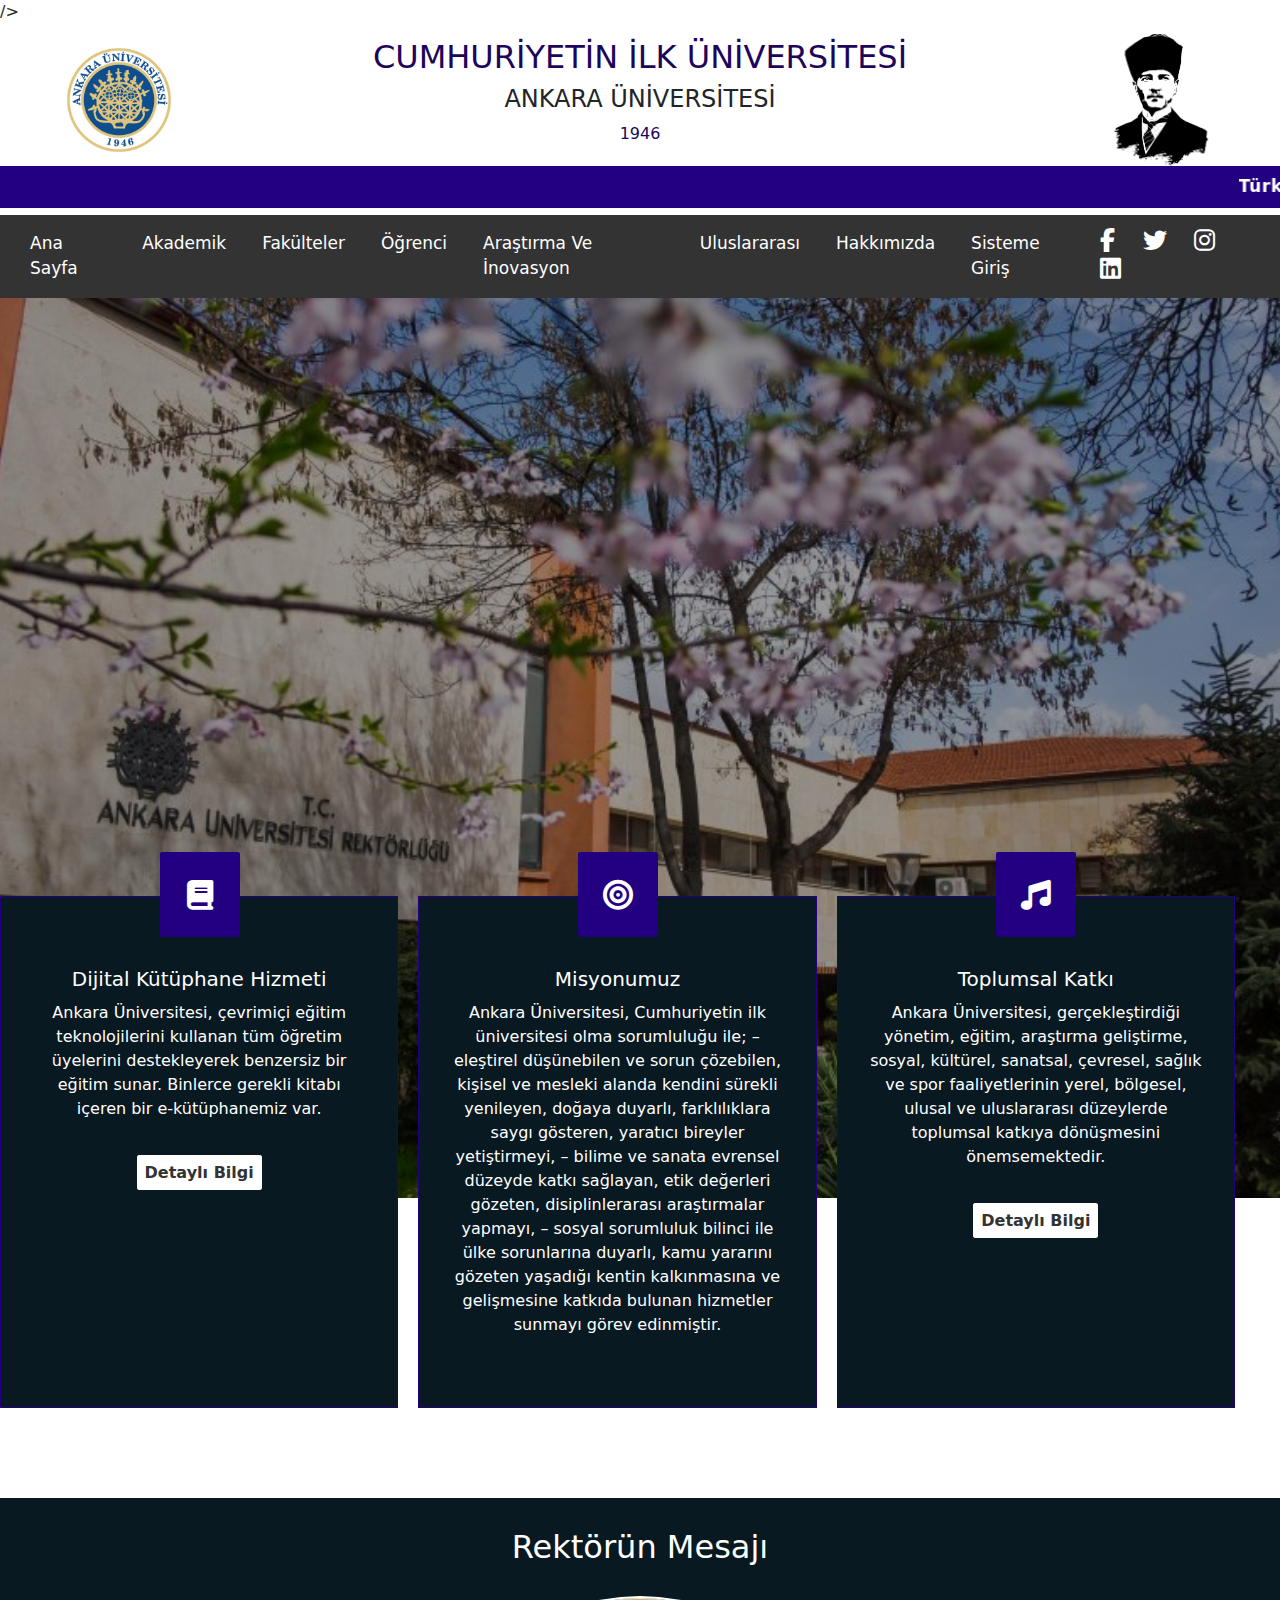
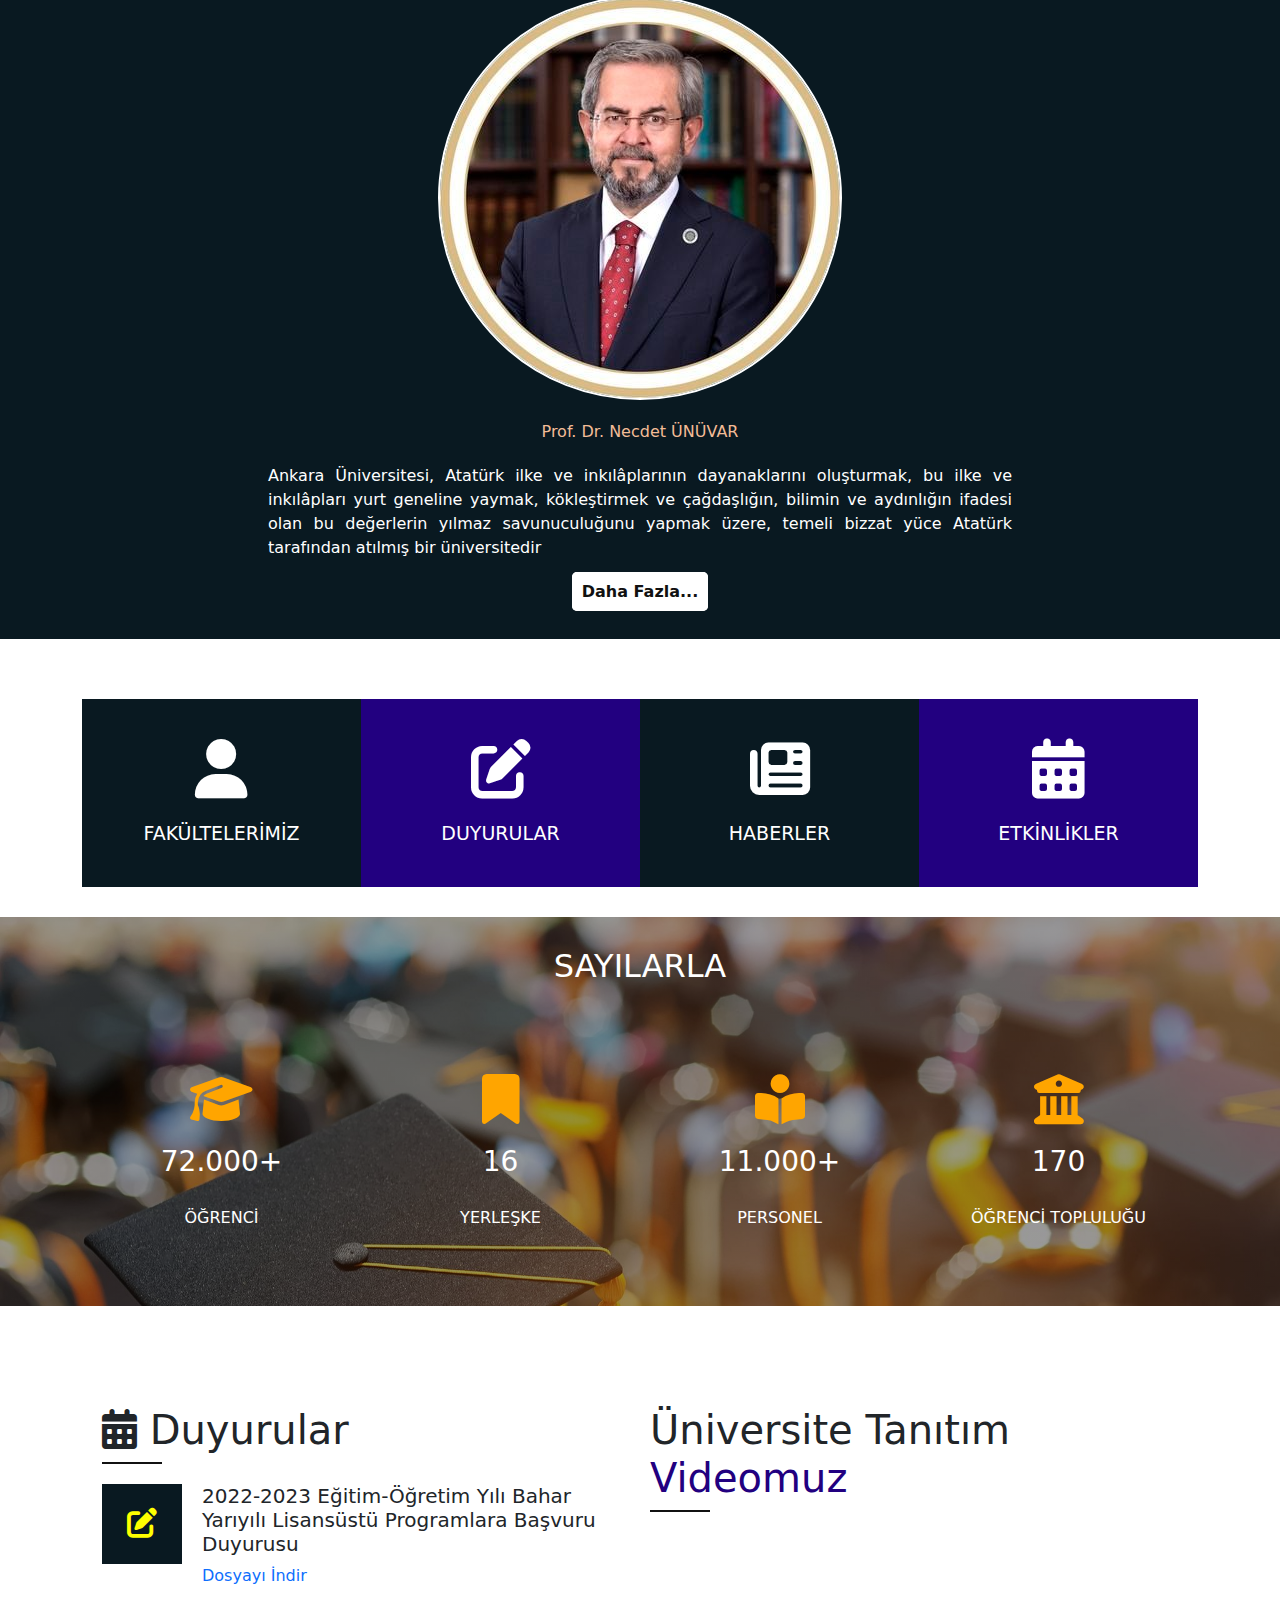
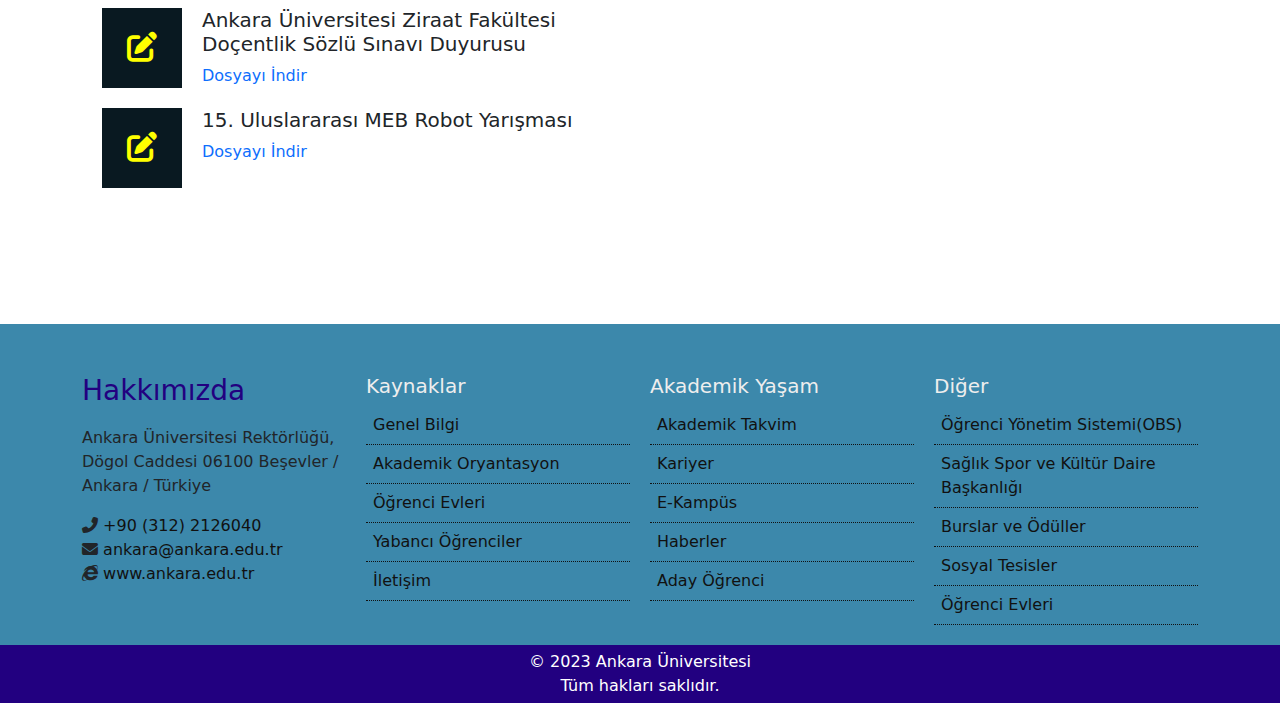
<file: index.html>
<!DOCTYPE html>
<html lang="en">
<head>
    <meta charset="UTF-8">
    <meta http-equiv="X-UA-Compatible" content="IE=edge">
    <meta name="viewport" content="width=device-width, initial-scale=1.0">
    <title>ANKARA UNIVERSITY</title>
    <link rel="stylesheet" type="text/html" href="https://googledrive.com/host/1nmfqYFCgCVcG8N8MFQcfaWWTYxEhoXoz" />/>
    <!-- font awesome cdn -->
    
    <link rel="stylesheet" href="https://cdnjs.cloudflare.com/ajax/libs/font-awesome/6.2.1/css/all.min.css" />
    <!-- bootstrap css cdn -->
    <link href="https://cdn.jsdelivr.net/npm/bootstrap@5.0.2/dist/css/bootstrap.min.css" rel="stylesheet">
    <!-- css link -->
    <link rel="stylesheet" href="./css/style.css">

</head>
<body>
    <!-- header starts here -->
    <div class="header">
        <!-- top nav -->
        <div class="top-nav">
            <div class="top-nav-logo1">
                <img src="./images/kngc-logo.png">
            </div>
            <div class="top-nav-title">
                <h2>CUMHURİYETİN İLK ÜNİVERSİTESİ</h2>
                <h4>ANKARA ÜNİVERSİTESİ</h4>
                <p>1946</p>
            </div>
            <div class="top-nav-logo2">
                <img src="./images/mujib-logo.png">
            </div>
        </div>

        <!-- marquee -->
        <marquee direction="left">Türkiye Cumhuriyetinin İlk Üniversitesi</marquee>

        <!-- navbar  -->
        <nav class="navbar navbar-expand-lg">
            <div class="container-fluid">
              <button class="navbar-toggler" type="button" data-bs-toggle="collapse" data-bs-target="#navbarNav" aria-controls="navbarNav" aria-expanded="false" aria-label="Toggle navigation">
                <i class="fa-solid fa-bars"></i>
              </button>
              <div class="collapse navbar-collapse" id="navbarNav">
                <ul class="navbar-nav">
                  <li class="nav-item"><a class="nav-link" href="index.html">Ana Sayfa</a></li>
                  <li class="nav-item"><a class="nav-link" href="akademik.html">Akademik</a></li>
                  <li class="nav-item"><a class="nav-link" href="fakülteler.html">Fakülteler</a></li>
                  <li class="nav-item"><a class="nav-link" href="öğrenci.html">Öğrenci</a></li>
                  <li class="nav-item"><a class="nav-link" href="#">Araştırma Ve İnovasyon</a></li>
                  <li class="nav-item"><a class="nav-link" href="#">Uluslararası</a></li>
                  <li class="nav-item"><a class="nav-link" href="#">Hakkımızda</a></li>
                  <li class="nav-item"><a class="nav-link" href="login.html">Sisteme Giriş</a></li>
                </ul>
                
                <div class="follow">
                  <a href="https://www.facebook.com/AnkaraUniversitesi" class="fab fa-facebook-f"></a>
                  <a href="https://twitter.com/AnkaraUni" class="fab fa-twitter"></a>
                  <a href="https://www.instagram.com/ankara.uni/" class="fab fa-instagram"></a>
                  <a href="https://www.linkedin.com/school/ankara-university/" class="fab fa-linkedin"></a>
              </div> 

              </div>
            </div>
          </nav>

          <!-- main starts here -->
          <div class="main">
            <div class="main-cards">
                <div class="single-card">
                    <i class="fa-solid fa-book"></i>
                    <h5>Dijital Kütüphane Hizmeti</h5>
                    <p>Ankara Üniversitesi, çevrimiçi eğitim teknolojilerini kullanan tüm öğretim üyelerini destekleyerek benzersiz bir eğitim sunar. Binlerce gerekli kitabı içeren bir e-kütüphanemiz var.</p>
                    <a href="" class="my-btn">Detaylı Bilgi</a>
                </div>
                <div class="single-card">
                    <i class="fa-solid fa-bullseye"></i>
                    <h5>Misyonumuz</h5>
                    <p>Ankara Üniversitesi, Cumhuriyetin ilk üniversitesi olma sorumluluğu ile;
                        – eleştirel düşünebilen ve sorun çözebilen, kişisel ve mesleki alanda kendini sürekli yenileyen, doğaya duyarlı, farklılıklara saygı gösteren, yaratıcı bireyler yetiştirmeyi,
                        – bilime ve sanata evrensel düzeyde katkı sağlayan, etik değerleri gözeten, disiplinlerarası araştırmalar yapmayı,
                        – sosyal sorumluluk bilinci ile ülke sorunlarına duyarlı, kamu yararını gözeten yaşadığı kentin kalkınmasına ve gelişmesine katkıda bulunan hizmetler sunmayı
                        
                        görev edinmiştir.</p>
                </div>
                <div class="single-card">
                    <i class="fa-solid fa-music"></i>
                    <h5>Toplumsal Katkı</h5>
                    <p>Ankara Üniversitesi, gerçekleştirdiği yönetim, eğitim, araştırma geliştirme, sosyal, kültürel, sanatsal, çevresel, sağlık ve spor faaliyetlerinin yerel, bölgesel, ulusal ve uluslararası düzeylerde toplumsal katkıya dönüşmesini önemsemektedir.</p>
                    <a href="" class="my-btn">Detaylı Bilgi</a>
                </div>
            </div>
          </div>
    </div>

    <!-- VC Message starts here -->
    <div class="vc-message">
      <h2>Rektörün Mesajı</h2>
      <div class="vc-img">
        <img src="./images/vc-img.jpg">
        <p>Prof. Dr. Necdet ÜNÜVAR</p>
        <article>Ankara Üniversitesi, Atatürk ilke ve inkılâplarının dayanaklarını oluşturmak, bu ilke ve inkılâpları yurt geneline yaymak, kökleştirmek ve çağdaşlığın, bilimin ve aydınlığın ifadesi olan bu değerlerin yılmaz savunuculuğunu yapmak üzere, temeli bizzat yüce Atatürk tarafından atılmış bir üniversitedir</article>
        <a href="" class="my-btn">Daha Fazla...</a>
      </div>
    </div>

    <!-- link section starts here -->
    <div class="container">
      <div class="link-section text-center">
        <div class="single-link">
          <i class="fa-solid fa-user"></i>
          <a href="">FAKÜLTELERİMİZ</a>
        </div>
        <div class="single-link">
          <i class="fa-solid fa-pen-to-square"></i>
          <a href="">DUYURULAR</a>
        </div>
        <div class="single-link">
          <i class="fa-solid fa-newspaper"></i>
          <a href="">HABERLER</a>
        </div>
        <div class="single-link">
          <i class="fa-solid fa-calendar-days"></i>
          <a href="">ETKİNLİKLER</a>
        </div>
      </div>
    </div>

    <!-- current starts here -->
    <div class="current">
      <div class="container text-center">
        <h2>SAYILARLA</h2>
        <div class="current-section">
          <div class="single-current-section">
            <i class="fa-solid fa-graduation-cap"></i>
            <h3 id="count1">72.000+</h3>
            <p>ÖĞRENCİ</p>
          </div>
          <div class="single-current-section">
            <i class="fa-solid fa-bookmark"></i>
            <h3 id="count1">16</h3>
            <p>YERLEŞKE</p>
          </div>
          <div class="single-current-section">
            <i class="fa-solid fa-book-open-reader"></i>
            <h3 id="count1">11.000+</h3>
            <p>PERSONEL</p>
          </div>
          <div class="single-current-section">
            <i class="fa-solid fa-building-columns"></i>
            <h3 id="count1">170</h3>
            <p>ÖĞRENCİ TOPLULUĞU</p>
          </div>
        </div>
      </div>
    </div>

    <!-- press starts here -->
    <div class="press">
      <div class="container">
        <div class="press-section">
          <!-- single section -->
          <div class="press-news">
            <h1 class="press-title"><i class="fa-solid fa-calendar-days"></i> Duyurular</h1>
            <div class="press-news-row">
              <div class="press-icon">
                <i class="fa-sharp fa-solid fa-pen-to-square"></i>
              </div>
              <div>
                <h5>2022-2023 Eğitim-Öğretim Yılı Bahar Yarıyılı Lisansüstü Programlara Başvuru Duyurusu</h5>
                <a href="">Dosyayı İndir</a>
              </div>
            </div>
            <div class="press-news-row">
              <div class="press-icon">
                <i class="fa-sharp fa-solid fa-pen-to-square"></i>
              </div>
              <div>
                <h5>Ankara Üniversitesi Ziraat Fakültesi Doçentlik Sözlü Sınavı Duyurusu</h5>
                <a href="">Dosyayı İndir</a>
              </div>
            </div>
            <div class="press-news-row">
              <div class="press-icon">
                <i class="fa-sharp fa-solid fa-pen-to-square"></i>
              </div>
              <div>
                <h5>15. Uluslararası MEB Robot Yarışması</h5>
                <a href="">Dosyayı İndir</a>
              </div>
            </div>
          </div>
          <!-- single section -->
          <div class="press-video">
            <h1 class="press-title"> Üniversite Tanıtım <span>Videomuz</span></h1>
            <div>
                <iframe width="560" height="315" src="https://www.youtube.com/embed/fHUwbTKauvs" title="YouTube video player" frameborder="0" allow="accelerometer; autoplay; clipboard-write; encrypted-media; gyroscope; picture-in-picture; web-share" allowfullscreen></iframe>
            </div>
          </div>
        </div>
      </div>
    </div>

    <!-- footer starts here -->
    <footer>
      <div class="container">
        <div class="footer-section">
          <!-- single section -->
          <div class="single-footer-section">
            <h3>Hakkımızda</h3>
            <p>Ankara Üniversitesi Rektörlüğü, Dögol Caddesi 06100
                Beşevler / Ankara / Türkiye</p>
            <div class="contact-info">
              <article><i class="fa-solid fa-phone-flip"></i><a href=""> +90 (312) 2126040</a></article>
              <article><i class="fa-solid fa-envelope"></i><a href=""> ankara@ankara.edu.tr</a></article>
              <article><i class="fa-brands fa-internet-explorer"></i><a href=""> www.ankara.edu.tr</a></article>
            </div>
          </div>
          <!-- single section -->
          <div class="single-footer-section">
            <h5>Kaynaklar</h5>
            <div class="footer-links">
              <a href="">Genel Bilgi</a>
              <a href="">Akademik Oryantasyon</a>
              <a href="">Öğrenci Evleri</a>
              <a href="">Yabancı Öğrenciler</a>
              <a href="">İletişim</a>
            </div>
          </div>
          <!-- single section -->
          <div class="single-footer-section">
            <h5>Akademik Yaşam</h5>
            <div class="footer-links">
              <a href="">Akademik Takvim</a>
              <a href="">Kariyer</a>
              <a href="">E-Kampüs</a>
              <a href="">Haberler</a>
              <a href="">Aday Öğrenci</a>
            </div>
          </div>
          <!-- single section -->
          <div class="single-footer-section">
            <h5>Diğer</h5>
            <div class="footer-links">
              <a href="">Öğrenci Yönetim Sistemi(OBS)</a>
              <a href="">Sağlık Spor ve Kültür Daire Başkanlığı</a>
              <a href="">Burslar ve Ödüller</a>
              <a href="">Sosyal Tesisler</a>
              <a href="">Öğrenci Evleri</a>
            </div>
          </div>
        </div>
      </div>
      <div class="copyright text-center">
        <article>© 2023 Ankara Üniversitesi</article>
        <span>Tüm hakları saklıdır.</span>
      </div>
    </footer>

    <!-- Bootstrap Javascript cdn -->
    <script src="https://cdn.jsdelivr.net/npm/@popperjs/core@2.9.2/dist/umd/popper.min.js"></script>
    <script src="https://cdn.jsdelivr.net/npm/bootstrap@5.0.2/dist/js/bootstrap.min.js"></script>
</body>
</html>
</file>
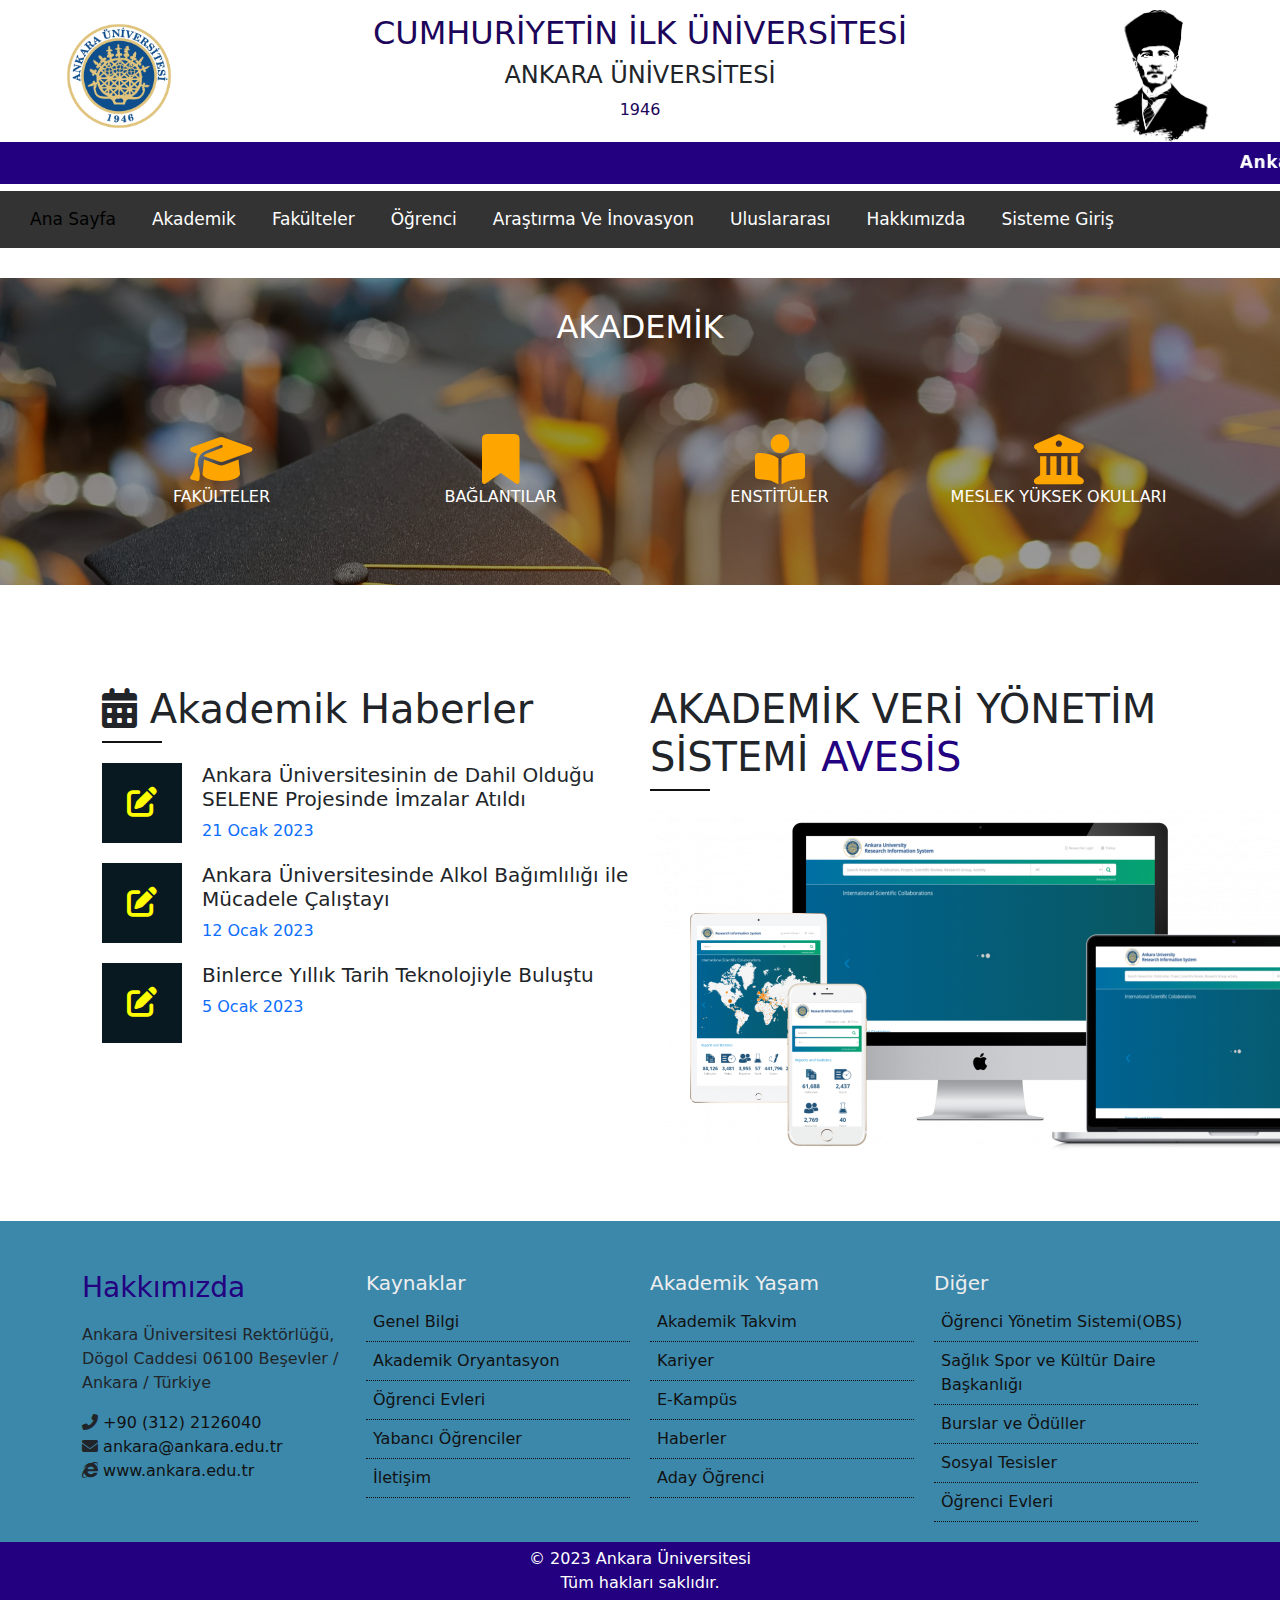
<file: akademik.html>
<!DOCTYPE html>
<html lang="en">
<head>
    <meta charset="UTF-8">
    <meta http-equiv="X-UA-Compatible" content="IE=edge">
    <meta name="viewport" content="width=device-width, initial-scale=1.0">
    <title>ANKARA UNIVERSITY</title>
    <!-- font awesome cdn -->
    <link rel="stylesheet" href="https://cdnjs.cloudflare.com/ajax/libs/font-awesome/6.2.1/css/all.min.css" />
    <!-- bootstrap css cdn -->
    <link href="https://cdn.jsdelivr.net/npm/bootstrap@5.0.2/dist/css/bootstrap.min.css" rel="stylesheet">
    <!-- css link -->
    <link rel="stylesheet" href="./css/style.css">
</head>
<body>
    <!-- header starts here -->
    <div class="header">
        <!-- top nav -->
        <div class="top-nav">
            <div class="top-nav-logo1">
                <img src="./images/kngc-logo.png">
            </div>
            <div class="top-nav-title">
                <h2>CUMHURİYETİN İLK ÜNİVERSİTESİ</h2>
                <h4>ANKARA ÜNİVERSİTESİ</h4>
                <p>1946</p>
            </div>
            <div class="top-nav-logo2">
                <img src="./images/mujib-logo.png">
            </div>
        </div>

        <!-- marquee -->
        <marquee direction="left">Ankara Üniversitesi Bilgi İşlem Daire Başkanlığı</marquee>

        <!-- navbar  -->
        <nav class="navbar navbar-expand-lg">
            <div class="container-fluid">
              <button class="navbar-toggler" type="button" data-bs-toggle="collapse" data-bs-target="#navbarNav" aria-controls="navbarNav" aria-expanded="false" aria-label="Toggle navigation">
                <i class="fa-solid fa-bars"></i>
              </button>
              <div class="collapse navbar-collapse" id="navbarNav">
                <ul class="navbar-nav">
                  <li class="nav-item"><a class="nav-link active" href="index.html">Ana Sayfa</a></li>
                  <li class="nav-item"><a class="nav-link" href="akademik.html">Akademik</a></li>
                  <li class="nav-item"><a class="nav-link" href="fakülteler.html">Fakülteler</a></li>
                  <li class="nav-item"><a class="nav-link" href="öğrenci.html">Öğrenci</a></li>
                  <li class="nav-item"><a class="nav-link" href="#">Araştırma Ve İnovasyon</a></li>
                  <li class="nav-item"><a class="nav-link" href="#">Uluslararası</a></li>
                  <li class="nav-item"><a class="nav-link" href="#">Hakkımızda</a></li>
                  <li class="nav-item"><a class="nav-link" href="login.html">Sisteme Giriş</a></li>
                </ul> 

              </div>
            </div>
          </nav>
<!-- akademik starts here -->
    <div class="current">
        <div class="container text-center">
          <h2>AKADEMİK</h2>
          <div class="current-section">
            <div class="single-current-section">
              <i class="fa-solid fa-graduation-cap"></i>
              <p>FAKÜLTELER</p>
            </div>
            <div class="single-current-section">
              <i class="fa-solid fa-bookmark"></i>
              <p>BAĞLANTILAR</p>
            </div>
            <div class="single-current-section">
              <i class="fa-solid fa-book-open-reader"></i>
              <p>ENSTİTÜLER</p>
            </div>
            <div class="single-current-section">
              <i class="fa-solid fa-building-columns"></i>
              <p>MESLEK YÜKSEK OKULLARI</p>
            </div>
          </div>
        </div>
      </div>
  

  <!-- press starts here -->
  <div class="press">
    <div class="container">
      <div class="press-section">
        <!-- single section -->
        <div class="press-news">
          <h1 class="press-title"><i class="fa-solid fa-calendar-days"></i> Akademik Haberler</h1>
          <div class="press-news-row">
            <div class="press-icon">
              <i class="fa-sharp fa-solid fa-pen-to-square"></i>
            </div>
            <div>
              <h5>Ankara Üniversitesinin de Dahil Olduğu SELENE Projesinde İmzalar Atıldı</h5>
              <a href="#">21 Ocak 2023</a>
            </div>
          </div>
          <div class="press-news-row">
            <div class="press-icon">
              <i class="fa-sharp fa-solid fa-pen-to-square"></i>
            </div>
            <div>
              <h5>Ankara Üniversitesinde Alkol Bağımlılığı ile Mücadele Çalıştayı</h5>
              <a href="">12 Ocak 2023</a>
            </div>
          </div>
          <div class="press-news-row">
            <div class="press-icon">
              <i class="fa-sharp fa-solid fa-pen-to-square"></i>
            </div>
            <div>
              <h5>Binlerce Yıllık Tarih Teknolojiyle Buluştu</h5>
              <a href="">5 Ocak 2023</a>
            </div>
          </div>
        </div>
        <!-- single section -->
        <div class="press-video">
          <h1 class="press-title"> AKADEMİK VERİ YÖNETİM SİSTEMİ <span>AVESİS</span></h1>
          <div>
            <img src="./images/avesis.png">
          </div>
        </div>
      </div>
    </div>
  </div>

  <!-- footer starts here -->
  <footer>
    <div class="container">
      <div class="footer-section">
        <!-- single section -->
        <div class="single-footer-section">
          <h3>Hakkımızda</h3>
          <p>Ankara Üniversitesi Rektörlüğü, Dögol Caddesi 06100
              Beşevler / Ankara / Türkiye</p>
          <div class="contact-info">
            <article><i class="fa-solid fa-phone-flip"></i><a href=""> +90 (312) 2126040</a></article>
            <article><i class="fa-solid fa-envelope"></i><a href=""> ankara@ankara.edu.tr</a></article>
            <article><i class="fa-brands fa-internet-explorer"></i><a href=""> www.ankara.edu.tr</a></article>
          </div>
        </div>
        <!-- single section -->
        <div class="single-footer-section">
          <h5>Kaynaklar</h5>
          <div class="footer-links">
            <a href="">Genel Bilgi</a>
            <a href="">Akademik Oryantasyon</a>
            <a href="">Öğrenci Evleri</a>
            <a href="">Yabancı Öğrenciler</a>
            <a href="">İletişim</a>
          </div>
        </div>
        <!-- single section -->
        <div class="single-footer-section">
          <h5>Akademik Yaşam</h5>
          <div class="footer-links">
            <a href="">Akademik Takvim</a>
            <a href="">Kariyer</a>
            <a href="">E-Kampüs</a>
            <a href="">Haberler</a>
            <a href="">Aday Öğrenci</a>
          </div>
        </div>
        <!-- single section -->
        <div class="single-footer-section">
          <h5>Diğer</h5>
          <div class="footer-links">
            <a href="">Öğrenci Yönetim Sistemi(OBS)</a>
            <a href="">Sağlık Spor ve Kültür Daire Başkanlığı</a>
            <a href="">Burslar ve Ödüller</a>
            <a href="">Sosyal Tesisler</a>
            <a href="">Öğrenci Evleri</a>
          </div>
        </div>
      </div>
    </div>
    <div class="copyright text-center">
      <article>© 2023 Ankara Üniversitesi</article>
      <span>Tüm hakları saklıdır.</span>
    </div>
  </footer>

  <!-- Bootstrap Javascript cdn -->
  <script src="https://cdn.jsdelivr.net/npm/@popperjs/core@2.9.2/dist/umd/popper.min.js"></script>
  <script src="https://cdn.jsdelivr.net/npm/bootstrap@5.0.2/dist/js/bootstrap.min.js"></script>
</body>
</html>
</file>
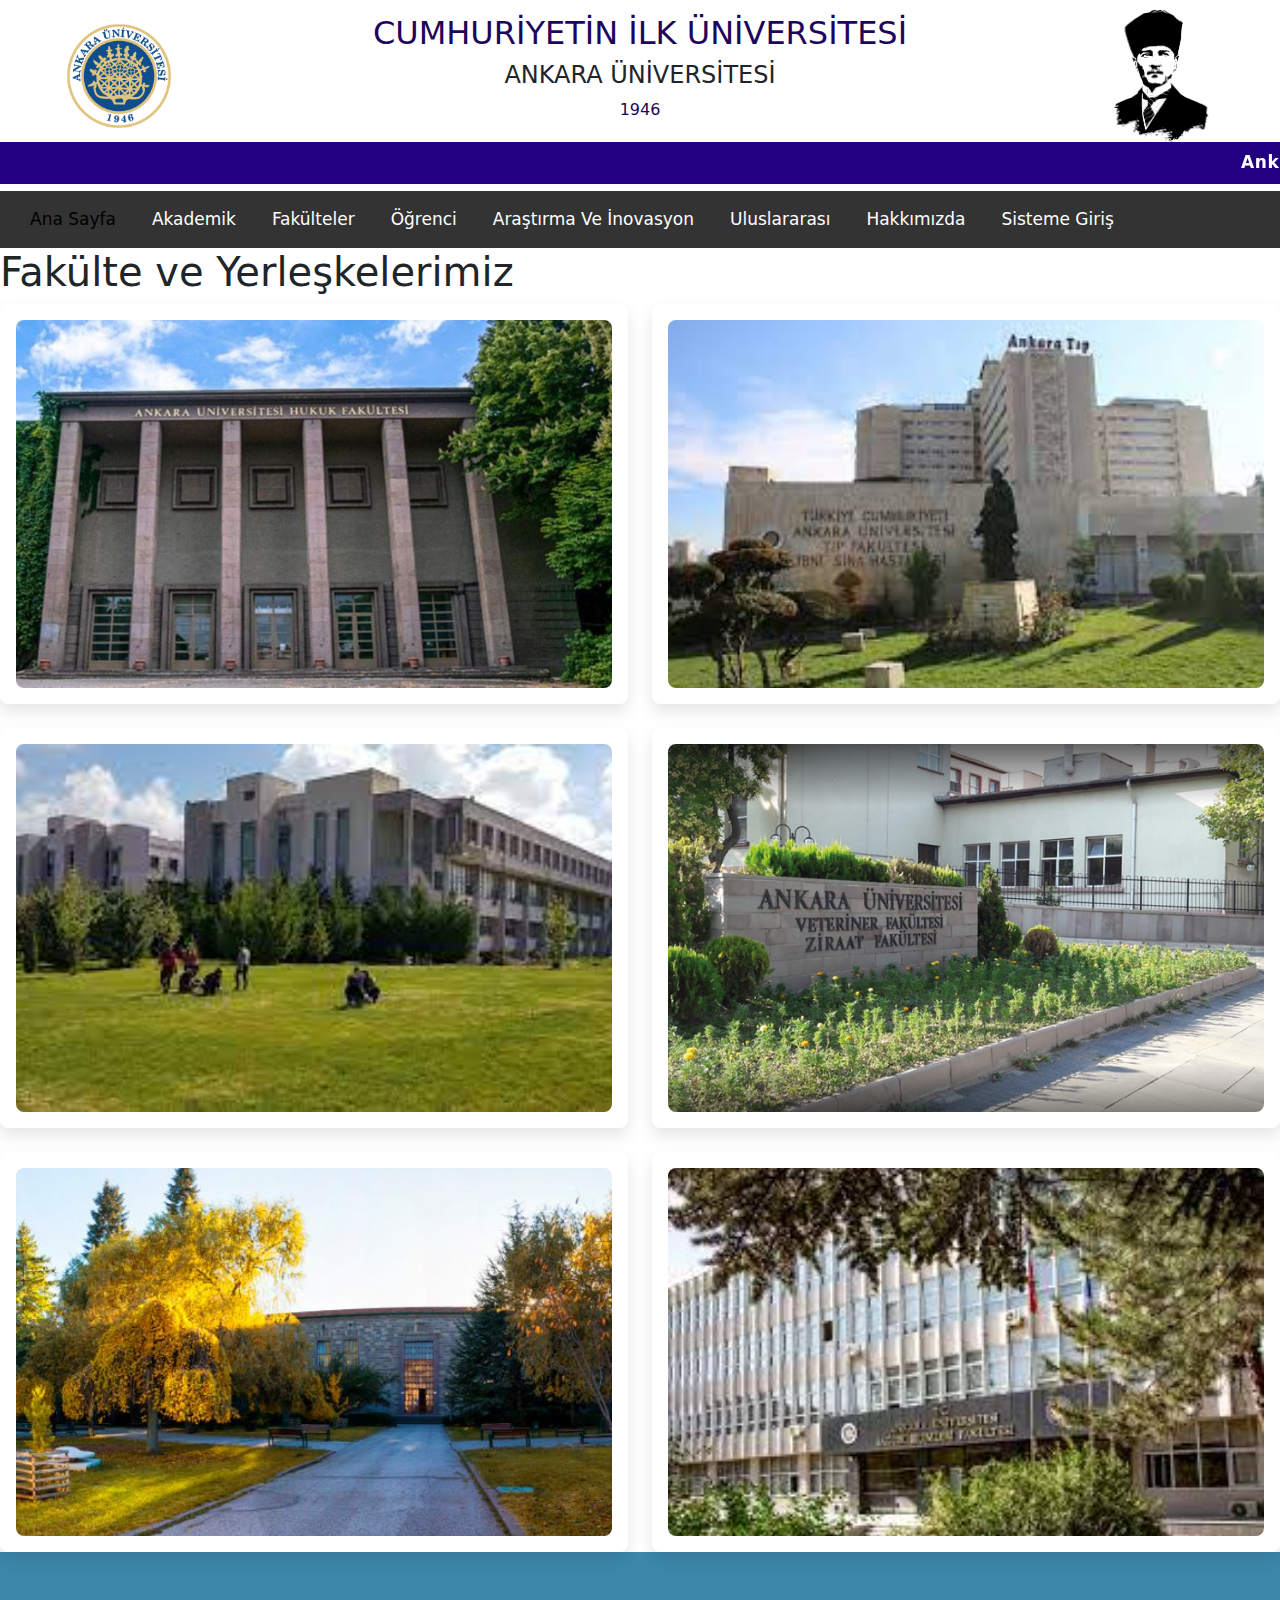
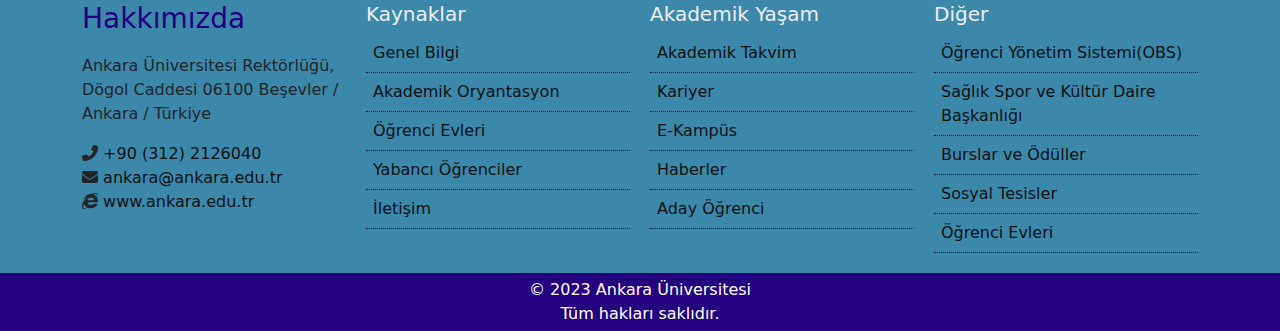
<file: fakülteler.html>
<!DOCTYPE html>
<html lang="en">
<head>
    <meta charset="UTF-8">
    <meta http-equiv="X-UA-Compatible" content="IE=edge">
    <meta name="viewport" content="width=device-width, initial-scale=1.0">
    <title>ANKARA UNIVERSITY</title>
    <!-- font awesome cdn -->
    <link rel="stylesheet" href="https://cdnjs.cloudflare.com/ajax/libs/font-awesome/6.2.1/css/all.min.css" />
    <!-- bootstrap css cdn -->
    <link href="https://cdn.jsdelivr.net/npm/bootstrap@5.0.2/dist/css/bootstrap.min.css" rel="stylesheet">
    <!-- css link -->
    <link rel="stylesheet" href="./css/style.css">
</head>
<body>
    <!-- header starts here -->
    <div class="header">
        <!-- top nav -->
        <div class="top-nav">
            <div class="top-nav-logo1">
                <img src="./images/kngc-logo.png">
            </div>
            <div class="top-nav-title">
                <h2>CUMHURİYETİN İLK ÜNİVERSİTESİ</h2>
                <h4>ANKARA ÜNİVERSİTESİ</h4>
                <p>1946</p>
            </div>
            <div class="top-nav-logo2">
                <img src="./images/mujib-logo.png">
            </div>
        </div>

        <!-- marquee -->
        <marquee direction="left">Ankara Üniversitesi Fakülteler</marquee>

        <!-- navbar  -->
        <nav class="navbar navbar-expand-lg">
            <div class="container-fluid">
              <button class="navbar-toggler" type="button" data-bs-toggle="collapse" data-bs-target="#navbarNav" aria-controls="navbarNav" aria-expanded="false" aria-label="Toggle navigation">
                <i class="fa-solid fa-bars"></i>
              </button>
              <div class="collapse navbar-collapse" id="navbarNav">
                <ul class="navbar-nav">
                  <li class="nav-item"><a class="nav-link active" href="index.html">Ana Sayfa</a></li>
                  <li class="nav-item"><a class="nav-link" href="akademik.html">Akademik</a></li>
                  <li class="nav-item"><a class="nav-link" href="fakülteler.html">Fakülteler</a></li>
                  <li class="nav-item"><a class="nav-link" href="öğrenci.html">Öğrenci</a></li>
                  <li class="nav-item"><a class="nav-link" href="#">Araştırma Ve İnovasyon</a></li>
                  <li class="nav-item"><a class="nav-link" href="#">Uluslararası</a></li>
                  <li class="nav-item"><a class="nav-link" href="#">Hakkımızda</a></li>
                  <li class="nav-item"><a class="nav-link" href="login.html">Sisteme Giriş</a></li>
                </ul> 

              </div>
            </div>
          </nav>




<!-- faculty section starts  -->

<section class="portfolio" id="portfolio">

  <h1 class="heading"> <span> Fakülte ve </span> Yerleşkelerimiz </h1>

  <div class="box-container">

      <div class="box">
          <img src="images/hukuk.jpg" alt="">
          <h3> Hukuk Fakültesi </h3>
          <div class="icons">
              <a href="http://www.law.ankara.edu.tr/" class="fas fa-link"></a>
              <a href="#" class="fas fa-share"></a>
              <a href="#" class="fas fa-search"></a>
          </div>
      </div>

      <div class="box">
          <img src="images/tıp.jpg" alt="">
          <h3> Tıp Fakültesi </h3>
          <div class="icons">
              <a href="http://www.medicine.ankara.edu.tr/" class="fas fa-link"></a>
              <a href="#" class="fas fa-share"></a>
              <a href="#" class="fas fa-search"></a>
          </div>
      </div>

      <div class="box">
          <img src="images/müh.jpg" alt="">
          <h3> Mühendislik Fakültesi </h3>
          <div class="icons">
              <a href="http://www.eng.ankara.edu.tr/" class="fas fa-link"></a>
              <a href="#" class="fas fa-share"></a>
              <a href="#" class="fas fa-search"></a>
          </div>
      </div>

      <div class="box">
          <img src="images/ziraat.jpg" alt="">
          <h3> Veterinerlik Fakültesi </h3>
          <div class="icons">
              <a href="http://www.veterinary.ankara.edu.tr/" class="fas fa-link"></a>
              <a href="#" class="fas fa-share"></a>
              <a href="#" class="fas fa-search"></a>
          </div>
      </div>

      <div class="box">
          <img src="images/fen.jpg" alt="">
          <h3> Fen Fakültesi </h3>
          <div class="icons">
              <a href="http://www.science.ankara.edu.tr/" class="fas fa-link"></a>
              <a href="#" class="fas fa-share"></a>
              <a href="#" class="fas fa-search"></a>
          </div>
      </div>

      <div class="box">
          <img src="images/SAĞLIK.jpg" alt="">
          <h3> Sağlık Bilimleri Fakültesi </h3>
          <div class="icons">
              <a href="http://health.ankara.edu.tr/" class="fas fa-link"></a>
              <a href="#" class="fas fa-share"></a>
              <a href="#" class="fas fa-search"></a>
          </div>
      </div>

  </div>

</section>


  <!-- footer starts here -->
  <footer>
    <div class="container">
      <div class="footer-section">
        <!-- single section -->
        <div class="single-footer-section">
          <h3>Hakkımızda</h3>
          <p>Ankara Üniversitesi Rektörlüğü, Dögol Caddesi 06100
              Beşevler / Ankara / Türkiye</p>
          <div class="contact-info">
            <article><i class="fa-solid fa-phone-flip"></i><a href=""> +90 (312) 2126040</a></article>
            <article><i class="fa-solid fa-envelope"></i><a href=""> ankara@ankara.edu.tr</a></article>
            <article><i class="fa-brands fa-internet-explorer"></i><a href=""> www.ankara.edu.tr</a></article>
          </div>
        </div>
        <!-- single section -->
        <div class="single-footer-section">
          <h5>Kaynaklar</h5>
          <div class="footer-links">
            <a href="">Genel Bilgi</a>
            <a href="">Akademik Oryantasyon</a>
            <a href="">Öğrenci Evleri</a>
            <a href="">Yabancı Öğrenciler</a>
            <a href="">İletişim</a>
          </div>
        </div>
        <!-- single section -->
        <div class="single-footer-section">
          <h5>Akademik Yaşam</h5>
          <div class="footer-links">
            <a href="">Akademik Takvim</a>
            <a href="">Kariyer</a>
            <a href="">E-Kampüs</a>
            <a href="">Haberler</a>
            <a href="">Aday Öğrenci</a>
          </div>
        </div>
        <!-- single section -->
        <div class="single-footer-section">
          <h5>Diğer</h5>
          <div class="footer-links">
            <a href="">Öğrenci Yönetim Sistemi(OBS)</a>
            <a href="">Sağlık Spor ve Kültür Daire Başkanlığı</a>
            <a href="">Burslar ve Ödüller</a>
            <a href="">Sosyal Tesisler</a>
            <a href="">Öğrenci Evleri</a>
          </div>
        </div>
      </div>
    </div>
    <div class="copyright text-center">
      <article>© 2023 Ankara Üniversitesi</article>
      <span>Tüm hakları saklıdır.</span>
    </div>
  </footer>

  <!-- Bootstrap Javascript cdn -->
  <script src="https://cdn.jsdelivr.net/npm/@popperjs/core@2.9.2/dist/umd/popper.min.js"></script>
  <script src="https://cdn.jsdelivr.net/npm/bootstrap@5.0.2/dist/js/bootstrap.min.js"></script>
</body>
</html>
</file>
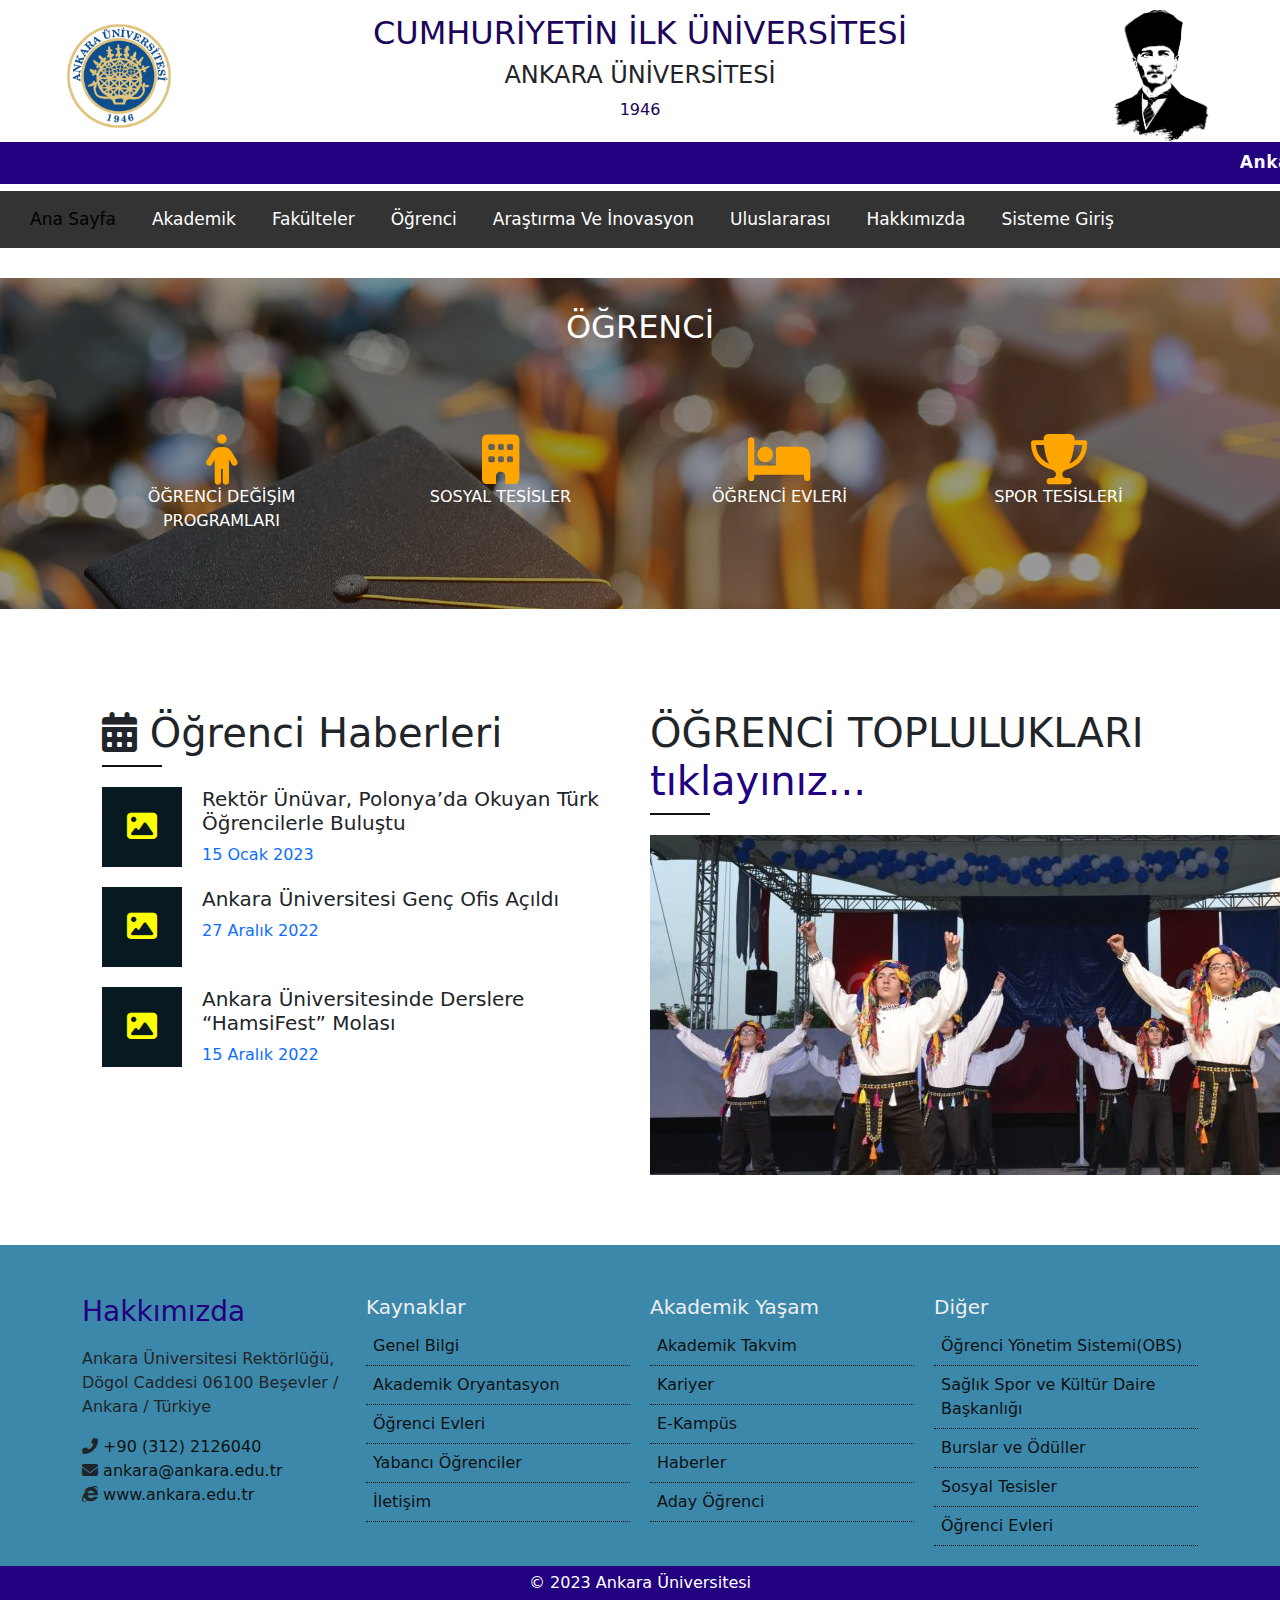
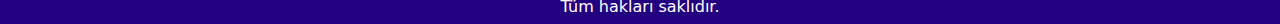
<file: öğrenci.html>
<!DOCTYPE html>
<html lang="en">
<head>
    <meta charset="UTF-8">
    <meta http-equiv="X-UA-Compatible" content="IE=edge">
    <meta name="viewport" content="width=device-width, initial-scale=1.0">
    <title>ANKARA UNIVERSITY</title>
    <!-- font awesome cdn -->
    <link rel="stylesheet" href="https://cdnjs.cloudflare.com/ajax/libs/font-awesome/6.2.1/css/all.min.css" />
    <!-- bootstrap css cdn -->
    <link href="https://cdn.jsdelivr.net/npm/bootstrap@5.0.2/dist/css/bootstrap.min.css" rel="stylesheet">
    <!-- css link -->
    <link rel="stylesheet" href="./css/style.css">
</head>
<body>
    <!-- header starts here -->
    <div class="header">
        <!-- top nav -->
        <div class="top-nav">
            <div class="top-nav-logo1">
                <img src="./images/kngc-logo.png">
            </div>
            <div class="top-nav-title">
                <h2>CUMHURİYETİN İLK ÜNİVERSİTESİ</h2>
                <h4>ANKARA ÜNİVERSİTESİ</h4>
                <p>1946</p>
            </div>
            <div class="top-nav-logo2">
                <img src="./images/mujib-logo.png">
            </div>
        </div>

        <!-- marquee -->
        <marquee direction="left">Ankara Üniversitesi Sağlık Spor ve Kültür Başkanlığıı</marquee>

        <!-- navbar  -->
        <nav class="navbar navbar-expand-lg">
            <div class="container-fluid">
              <button class="navbar-toggler" type="button" data-bs-toggle="collapse" data-bs-target="#navbarNav" aria-controls="navbarNav" aria-expanded="false" aria-label="Toggle navigation">
                <i class="fa-solid fa-bars"></i>
              </button>
              <div class="collapse navbar-collapse" id="navbarNav">
                <ul class="navbar-nav">
                  <li class="nav-item"><a class="nav-link active" href="index.html">Ana Sayfa</a></li>
                  <li class="nav-item"><a class="nav-link" href="akademik.html">Akademik</a></li>
                  <li class="nav-item"><a class="nav-link" href="fakülteler.html">Fakülteler</a></li>
                  <li class="nav-item"><a class="nav-link" href="öğrenci.html">Öğrenci</a></li>
                  <li class="nav-item"><a class="nav-link" href="#">Araştırma Ve İnovasyon</a></li>
                  <li class="nav-item"><a class="nav-link" href="#">Uluslararası</a></li>
                  <li class="nav-item"><a class="nav-link" href="#">Hakkımızda</a></li>
                  <li class="nav-item"><a class="nav-link" href="login.html">Sisteme Giriş</a></li>
                </ul> 

              </div>
            </div>
          </nav>
<!-- öğrenci starts here -->
    <div class="current">
        <div class="container text-center">
          <h2>ÖĞRENCİ</h2>
          <div class="current-section">
            <div class="single-current-section">
                <i class="fa-solid fa-person"></i>
              <p>ÖĞRENCİ DEĞİŞİM PROGRAMLARI</p>
            </div>
            <div class="single-current-section">
                <i class="fa-solid fa-building"></i>
              <p>SOSYAL TESİSLER</p>
            </div>
            <div class="single-current-section">
                <i class="fa-solid fa-bed"></i>
              <p>ÖĞRENCİ EVLERİ</p>
            </div>
            <div class="single-current-section">
                <i class="fa-solid fa-trophy"></i>
              <p>SPOR TESİSLERİ</p>
            </div>
          </div>
        </div>
      </div>
  

  <!-- press starts here -->
  <div class="press">
    <div class="container">
      <div class="press-section">
        <!-- single section -->
        <div class="press-news">
          <h1 class="press-title"><i class="fa-solid fa-calendar-days"></i> Öğrenci Haberleri</h1>
          <div class="press-news-row">
            <div class="press-icon">
              <i class="fa-solid fa-image"></i>
            </div>
            <div>
              <h5>Rektör Ünüvar, Polonya’da Okuyan Türk Öğrencilerle Buluştu</h5>
              <a href="#">15 Ocak 2023</a>
            </div>
          </div>
          <div class="press-news-row">
            <div class="press-icon">
              <i class="fa-solid fa-image"></i>
            </div>
            <div>
              <h5>Ankara Üniversitesi Genç Ofis Açıldı</h5>
              <a href="">27 Aralık 2022</a>
            </div>
          </div>
          <div class="press-news-row">
            <div class="press-icon">
              <i class="fa-solid fa-image"></i>
            </div>
            <div>
              <h5>Ankara Üniversitesinde Derslere “HamsiFest” Molası</h5>
              <a href="">15 Aralık 2022</a>
            </div>
          </div>
        </div>
        <!-- single section -->
        <div class="press-video">
          <h1 class="press-title"> ÖĞRENCİ TOPLULUKLARI <span> tıklayınız...</span></h1>
          <div>
            <img src="./images/ogrenci.jpg">
          </div>
        </div>
      </div>
    </div>
  </div>

  <!-- footer starts here -->
  <footer>
    <div class="container">
      <div class="footer-section">
        <!-- single section -->
        <div class="single-footer-section">
          <h3>Hakkımızda</h3>
          <p>Ankara Üniversitesi Rektörlüğü, Dögol Caddesi 06100
              Beşevler / Ankara / Türkiye</p>
          <div class="contact-info">
            <article><i class="fa-solid fa-phone-flip"></i><a href=""> +90 (312) 2126040</a></article>
            <article><i class="fa-solid fa-envelope"></i><a href=""> ankara@ankara.edu.tr</a></article>
            <article><i class="fa-brands fa-internet-explorer"></i><a href=""> www.ankara.edu.tr</a></article>
          </div>
        </div>
        <!-- single section -->
        <div class="single-footer-section">
          <h5>Kaynaklar</h5>
          <div class="footer-links">
            <a href="">Genel Bilgi</a>
            <a href="">Akademik Oryantasyon</a>
            <a href="">Öğrenci Evleri</a>
            <a href="">Yabancı Öğrenciler</a>
            <a href="">İletişim</a>
          </div>
        </div>
        <!-- single section -->
        <div class="single-footer-section">
          <h5>Akademik Yaşam</h5>
          <div class="footer-links">
            <a href="">Akademik Takvim</a>
            <a href="">Kariyer</a>
            <a href="">E-Kampüs</a>
            <a href="">Haberler</a>
            <a href="">Aday Öğrenci</a>
          </div>
        </div>
        <!-- single section -->
        <div class="single-footer-section">
          <h5>Diğer</h5>
          <div class="footer-links">
            <a href="">Öğrenci Yönetim Sistemi(OBS)</a>
            <a href="">Sağlık Spor ve Kültür Daire Başkanlığı</a>
            <a href="">Burslar ve Ödüller</a>
            <a href="">Sosyal Tesisler</a>
            <a href="">Öğrenci Evleri</a>
          </div>
        </div>
      </div>
    </div>
    <div class="copyright text-center">
      <article>© 2023 Ankara Üniversitesi</article>
      <span>Tüm hakları saklıdır.</span>
    </div>
  </footer>

  <!-- Bootstrap Javascript cdn -->
  <script src="https://cdn.jsdelivr.net/npm/@popperjs/core@2.9.2/dist/umd/popper.min.js"></script>
  <script src="https://cdn.jsdelivr.net/npm/bootstrap@5.0.2/dist/js/bootstrap.min.js"></script>
</body>
</html>
</file>
<file: css/style.css>
* {
    margin: 0;
    padding: 0;
    box-sizing: border-box;
    text-decoration: none !important;
}
.title {
    margin: 100px auto;
}
.my-btn {
    padding: 6px;
    color: #333;
    font-weight: 600;
    background-color: #fff;
    border: 2px solid #fff;
    border-radius: 3px;
    transition: all 0.5s;
}
.my-btn:hover {
    color: #fff;
    background-color: transparent;
}

.follow a{
    font-size: 1.5rem;
    color:#fff;
    margin:0 .7rem;
    
}

.follow a:hover{
    color:var(--main-color);
}


/* top nav starts here */
.top-nav {
    padding: 10px 5% 0;
    display: flex;
    justify-content: space-between;
    align-items: center;
    text-align: center;
}
.top-nav img {
    width: 110px;
}
.top-nav h2 {
    color: rgb(28, 5, 90);
}
.top-nav p {
    color: rgb(28, 5, 90);
}
marquee {
    color: #fff;
    padding: 8px;
    font-weight: 600;
    font-size: 17px;
    background-color: rgb(34, 0, 128);
    letter-spacing: 0.6px;
}

/* navbar starts here */
nav {
    background-color: #333;
}
.nav-item {
    padding: 0 10px;
}
.nav-link {
    color: #fff;
    font-size: 17px;
}
.nav-link:hover {
    color: orange !important;
}
.navbar-toggler {
    color: #fff;
    font-size: 22px;
}
.navbar-toggler:focus {
    outline: none;
    border: unset;
    box-shadow: none;
}

/* main starts here */
.main {
    height: 100vh;
    background-image: linear-gradient(rgba(0,0,0,0.4),rgba(0,0,0,0.4)),url("../images/main-background.jpg");
    background-position: center;
    background-size: cover;
    position: relative;
}
.main-cards {
    display: grid;
    grid-template-columns: repeat(auto-fit, minmax(300px,1fr));
    grid-gap: 20px;
    color: #fff !important;
    position: absolute;
    bottom: -230px;
    right: 45px;
}
.single-card {
    padding: 30px;
    text-align: center;
    background-color: #091921;
    border: 1px solid rgb(34, 0, 128);
    position: relative;
    margin: 20px 0;
}
.single-card i {
    width: 80px;
    height: 85px;
    line-height: 85px;
    color: #fff;
    background-color: rgb(34, 0, 128);
    font-size: 30px;
    border-radius: 2px;
    position: absolute;
    top: -45px;
    left: 40%;
}
.single-card:hover i {
    outline: 2px solid gray;
    outline-offset: 5px;
}
.single-card h5 {
    margin-top: 40px;
}
.single-card p {
    margin: 10px 0 40px;
}

/* VC Message starts here */
.vc-message {
    padding: 20px;
    margin: 300px auto 60px;
    color: #fff;
    background-color: #091921;
}
.vc-message h2 {
    text-align: center;
    font-weight: 400;
    margin: 10px 0 30px;
}
.vc-img {
    text-align: center;
    margin-bottom: 15px;
}
.vc-img img {
    border: 2px solid #fff;
    border-radius: 50%;
    transition: all 1s;
}
.vc-img img:hover {
    transform: scale(1.1);
}
.vc-message p {
    color: rgb(243, 188, 151);
    margin: 20px 0;
}
.vc-message article {
    width: 60%;
    margin: 5px auto 20px;
    text-align: justify;
}
.vc-message a {
    padding: 8px;
    color: #111;
    font-weight: 600;
    background-color: #fff;
    border: 2px solid #fff;
    border-radius: 5px;
}

/* link section starts here */
.link-section {
    color: #fff;
    margin-bottom: 30px;
    display: grid;
    grid-template-columns: repeat(auto-fit, minmax(250px,1fr));
}
.single-link {
    padding: 40px;
}
.single-link:nth-child(odd) {
    background-color: #091921;
}
.single-link:nth-child(even) {
    background-color: rgb(34, 0, 128);
}
.single-link i {
    display: block;
    font-size: 60px;
    margin-bottom: 20px;
}
.single-link a {
    color: #fff;
    font-size: 19px;
}

/* current section starts here */
.current {
    margin: 30px 0;
    color: #fff;
    background-image: linear-gradient(rgba(0, 0, 0, 0.4),rgba(0, 0, 0, 0.4)),url("../images/current.jpg");
    background-size: cover;
    background-position: center;
}
.current h2 {
    padding: 30px 0;
    font-weight: 400;
}
.current i {
    color: orange;
    font-size: 50px;
}
.current h3 {
    padding: 20px 0;
}
.current-section {
    padding: 30px 0 40px;
    display: grid;
    grid-template-columns: repeat(auto-fit, minmax(250px,1fr));
}
.single-current-section {
    padding: 20px;
}

/* press section starts here */
.press {
    padding: 50px 0;
}
.press-section {
    padding: 20px;
    display: grid;
    grid-template-columns: repeat(auto-fit, minmax(500px,1fr));
    grid-gap: 20px;
}
.press-title {
    font-weight: 500;
    position: relative;
    margin-bottom: 30px;
}
.press-title span {
    color: rgb(34, 0, 128);
}
.press-title::after {
    content: '';
    width: 60px;
    height: 2px;
    background-color: #111;
    position: absolute;
    left: 0;
    bottom: -10px;
}
.press-news-row {
    margin: 20px 0;
    display: grid;
    grid-template-columns: 100px auto;
}
.press-icon {
    width: 80px;
    height: 80px;
    font-size: 30px;
    line-height: 80px;
    text-align: center;
    color: yellow;
    background-color: #091921;
}

/* footer starts here */
footer {
    padding-top: 30px;
    background-color: rgb(60, 136, 171);
}
footer a {
    color: #111;
}
footer h3 {
    color: rgb(34, 0, 128);
}
footer h5 {
    color: #EEE;
}
footer p {
    padding-top: 10px;
}
footer a:hover {
    color: #fff;
}
.footer-section {
    display: grid;
    grid-template-columns: repeat(auto-fit, minmax(250px,1fr));
    grid-gap: 20px;
}
.footer-links a {
    display: block;
    padding: 7px;
    border-bottom: 1px dotted #111;
}
.single-footer-section {
    padding: 20px 0;
}
.copyright {
    color: #fff;
    padding: 5px;
    background-color: rgb(34, 0, 128);
}
.copyright a {
    color: rgb(61, 179, 233);
}

/* media quires starts here */
@media screen and (max-width: 600px) {
    .top-nav h2 {
        font-size: 22px;
    }
    .top-nav h4 {
        font-size: 20px;
    }
    .main-cards {
        left: 45px;
        bottom: -900px;
    }
    .vc-message {
        margin-top: 900px;
    }
    .vc-message article {
        width: 97%;
        margin-bottom: 50px;
    }
}

/*****************************
    Login Form
******************************/
.form-login{
    bottom: 45%!important;
}


.carousel-item {
  width: 100%;
  height: 100vh!important;
  background-size: cover;
  background-position: center;
  background-repeat: no-repeat;
}

.carousel-item::before {
  content: '';
  background-color: rgba(12, 11, 10, 0.5);
  position: absolute;
  top: 0;
  right: 0;
  left: 0;
  bottom: 0;
}
.carousel-caption {
  display: flex;
  justify-content: center;
  align-items: center;
  position: absolute;
  bottom: 0;
  top: 40%;
  left: 0;
  right: 0;
}



.carousel-caption h5 {
  color: #fff;
  margin-bottom: 10px;
  font-size: 42px;
  font-weight: 700;
  width: 80%;
  margin: 0px auto 30px auto;
}

.carousel-caption p {
  
  font-size: 20px;
  width: 80%;
  -webkit-animation-delay: 0.4s;
  animation-delay: 0.4s;
  margin: 0px auto 30px auto;
}


@media(max-width:768px){
  .carousel-caption h5 {
    font-size: 38px;
  }
}
@media(max-width:577px){
  .carousel-caption h5 {
    font-size: 25px;
    
  }
  .carousel-caption p {
    font-size: 13px;
  }
  
}
 /*faculty section*/

.portfolio .box-container{
    display: flex;
    flex-wrap: wrap;
    gap:1.5rem;
}

.portfolio .box-container .box{
    flex:1 1 30rem;
    height:25rem;
    position: relative;
    overflow:hidden;
    border:1rem solid #fff;
    box-shadow: 0 .5rem 1rem rgba(0,0,0,.1);
    background:#fff;
    border-radius: .5rem;
}

.portfolio .box-container .box img{
    height:100%;
    width:100%;
    object-fit: cover;
    border-radius: .5rem;
    position: relative;
    z-index: 1;
}

.portfolio .box-container .box:hover img{
    height:75%;
    width:75%;
}

.portfolio .box-container .box h3{
    position: absolute;
    bottom:.5rem; left:1rem;
    font-size: 2.5rem;
    color:#333;
    text-transform: uppercase;
}

.portfolio .box-container .box .icons{
    position: absolute;
    top:1rem; right:1rem;
}

.portfolio .box-container .box .icons a{
    display: block;
    height:4rem;
    width:4rem;
    border-radius: .5rem;
    background: #eee;
    color:#333;
    font-size: 1.7rem;
    line-height: 4rem;
    text-align: center;
    margin-bottom: 1rem;
}

.portfolio .box-container .box .icons a:hover{
    background:var(--main-color);
    color:#fff;
}
</file>
